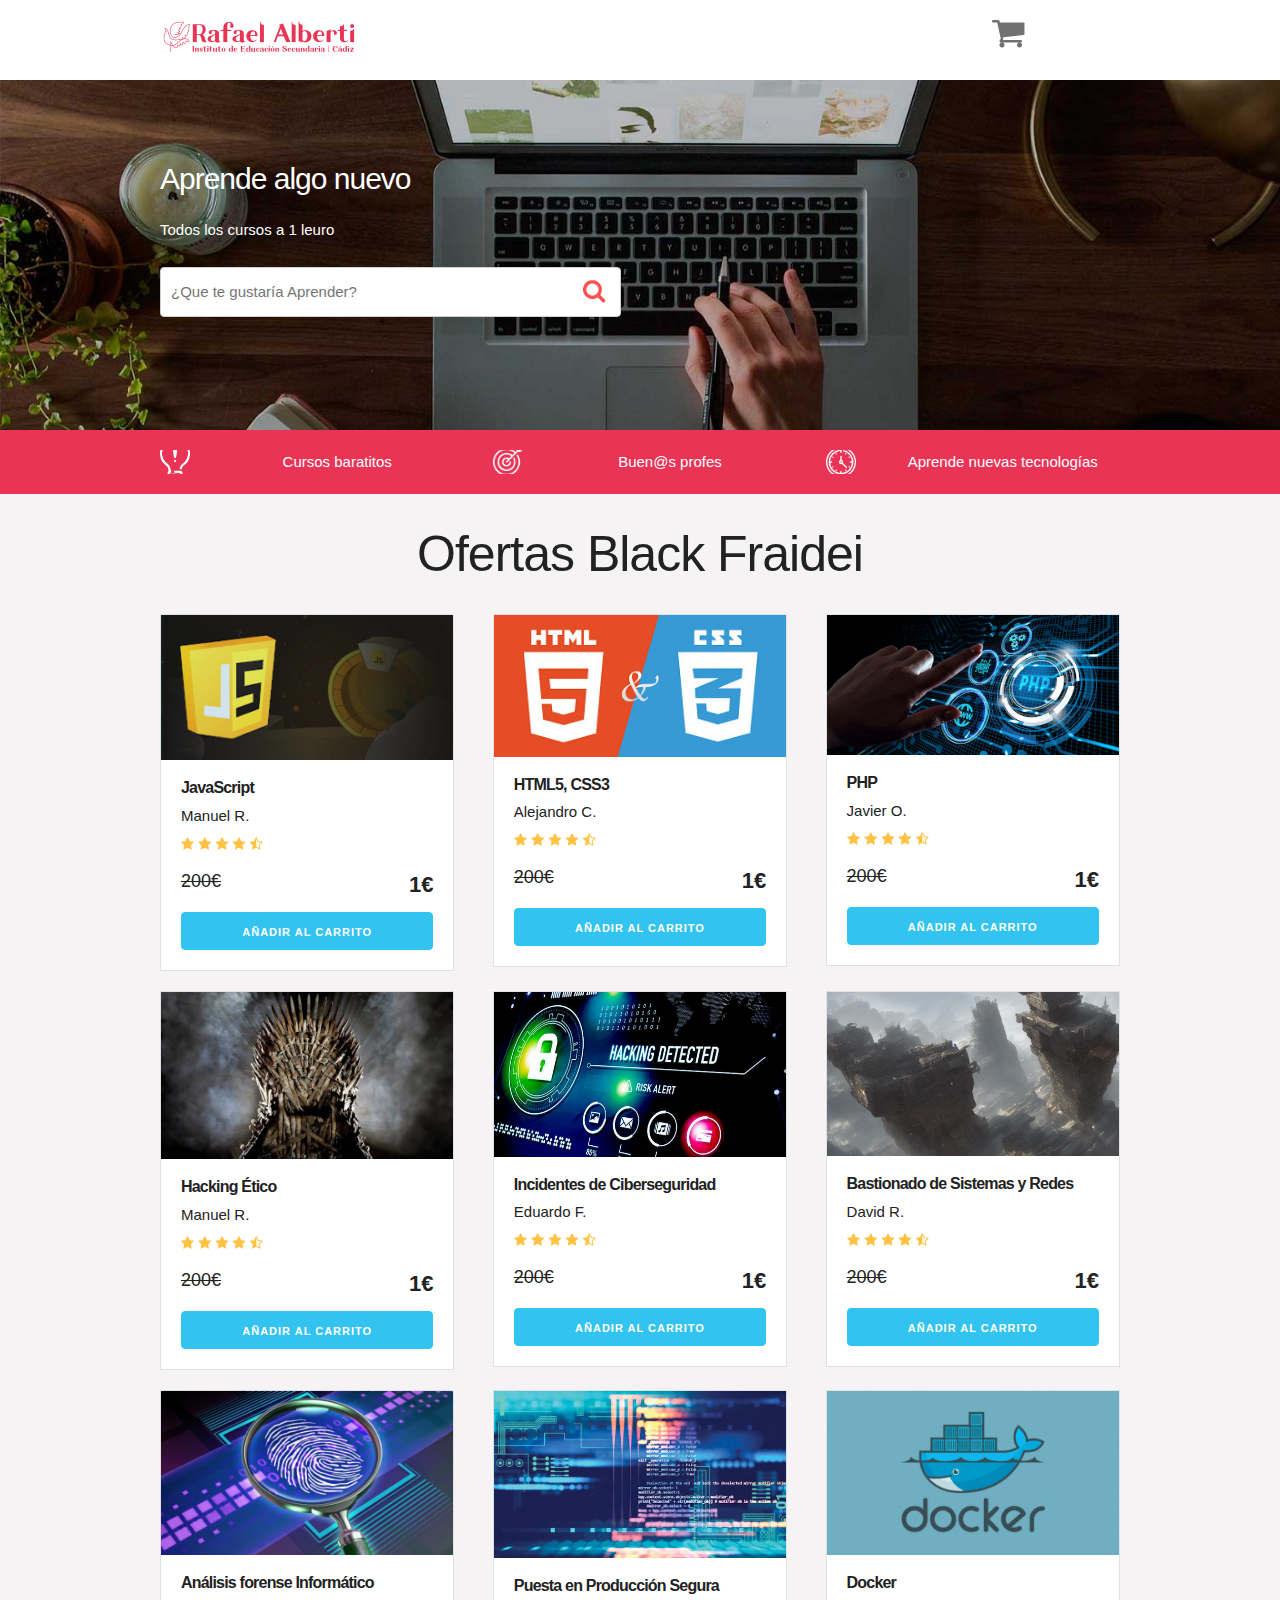
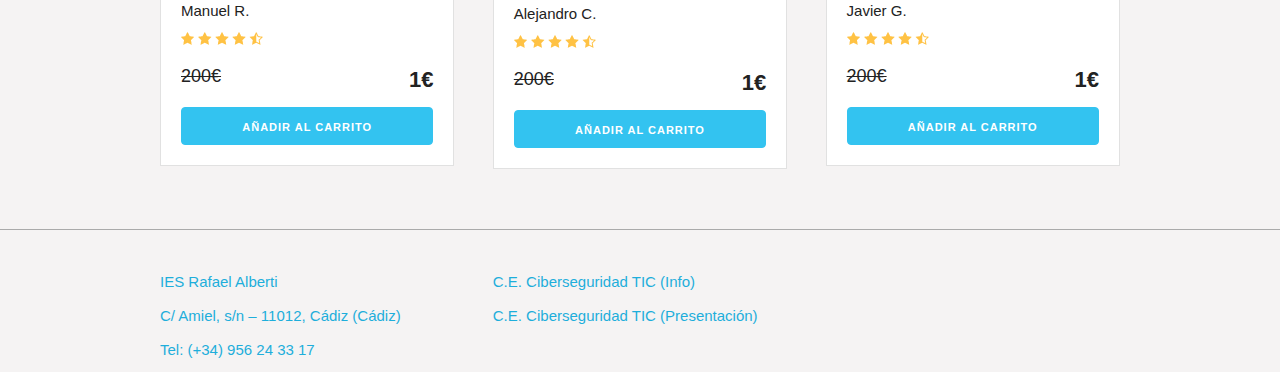
<file: A01 - Proyecto Carrito + LS/index.html>
<!DOCTYPE html>
<html lang="en">
<head>
    <meta charset="UTF-8">
    <meta name="viewport" content="width=device-width, initial-scale=1.0">
    <meta http-equiv="X-UA-Compatible" content="ie=edge">
    <title>Carrito</title>
    <link rel="stylesheet" href="css/normalize.css">
    <link rel="stylesheet" href="css/skeleton.css">
    <link rel="stylesheet" href="css/custom.css">
</head>
<body>
<header id="header" class="header">
    <div class="container">
        <div class="row">
            <div class="four columns">
                <img title="title" src="img/logo.png" id="logo">
            </div>
            <div class="two columns u-pull-right">
                <ul>
                    <li class="submenu">
                            <img title="title" src="img/cart.png" id="img-carrito">
                            <!-- Aqui se carga el desplegable del carrito-->
                            <div id="carrito">
                                    
                                    <table id="lista-carrito" class="u-full-width">
                                        <thead>
                                            <tr>
                                                <th>Imagen</th>
                                                <th>Nombre</th>
                                                <th>Precio</th>
                                                <th>Cantidad</th>
                                                <th></th>
                                            </tr>
                                        </thead>
                                        <tbody>


                                        </tbody>
                                    </table>

                                    <a href="#" id="vaciar-carrito" class="button u-full-width">Vaciar Carrito</a>
                            </div>
                    </li>
                </ul>
            </div>
        </div> 
    </div>
    </header>


    <div id="hero">
        <div class="container">
            <div class="row">
                    <div class="six columns">
                        <div class="contenido-hero">
                                <h2>Aprende algo nuevo</h2>
                                <p>Todos los cursos a 1 leuro</p>
                                <form action="#" id="busqueda" method="post" class="formulario">
                                    <input class="u-full-width" type="text" placeholder="¿Que te gustaría Aprender?" id="buscador">
                                    <input type="submit" id="submit-buscador" class="submit-buscador">
                                </form>
                        </div>
                    </div>
            </div> 
        </div>
    </div>

    <div class="barra">
        <div class="container">
            <div class="row">
                    <div class="four columns icono icono1">
                        <p>Cursos baratitos</p>
                    </div>
                    <div class="four columns icono icono2">
                        <p>Buen@s profes</p>
                    </div>
                    <div class="four columns icono icono3">
                        <p>Aprende nuevas tecnologías</p>
                    </div>
            </div>
        </div>

    </div>

    <div id="lista-cursos" class="container">
        <h1 id="encabezado" class="encabezado">Ofertas Black Fraidei</h1>
        <div class="row">
            <div class="four columns">
                <div class="card">
                    <img title="title" src="img/curso1.jpg" class="imagen-curso u-full-width">
                    <div class="info-card">
                        <h4>JavaScript</h4>
                        <p>Manuel R.</p>
                        <img  title="title"src="img/estrellas.png">
                        <p class="precio">200€  <span class="u-pull-right ">1€</span></p>
                        <a href="#" class="u-full-width button-primary button input agregar-carrito" data-id="1">Añadir al carrito</a>
                    </div>
                </div> <!--.card-->
            </div>
            <div class="four columns">
                    <div class="card">
                        <img title="title" src="img/curso2.jpg" class="imagen-curso u-full-width">
                        <div class="info-card">
                            <h4>HTML5, CSS3</h4>
                            <p>Alejandro C.</p>
                            <img title="title" src="img/estrellas.png">
                            <p class="precio">200€  <span class="u-pull-right ">1€</span></p>
                            <a href="#" class="u-full-width button-primary button input agregar-carrito" data-id="2">Añadir al carrito</a>
                        </div>
                    </div>
            </div>
            <div class="four columns">
                    <div class="card">
                        <img title="title" src="img/curso3.jpg" class="imagen-curso u-full-width">
                        <div class="info-card">
                            <h4>PHP</h4>
                            <p>Javier O.</p>
                            <img title="title" src="img/estrellas.png">
                            <p class="precio">200€  <span class="u-pull-right ">1€</span></p>
                            <a href="#" class="u-full-width button-primary button input agregar-carrito" data-id="3">Añadir al carrito</a>
                        </div>
                    </div> <!--.card-->
            </div>
        </div> <!--.row-->
        <div class="row">
            <div class="four columns">
                <div class="card">
                    <img title="title" src="img/curso5.jpg" class="imagen-curso u-full-width">
                    <div class="info-card">
                        <h4>Hacking Ético</h4>
                        <p>Manuel R.</p>
                        <img title="title" src="img/estrellas.png">
                        <p class="precio">200€  <span class="u-pull-right ">1€</span></p>
                        <a href="#" class="u-full-width button-primary button input agregar-carrito" data-id="5">Añadir al carrito</a>
                    </div>
                 </div> <!--.card-->
            </div>
            <div class="four columns">
                <div class="card">
                    <img title="title" src="img/curso7.jpg" class="imagen-curso u-full-width">
                    <div class="info-card">
                        <h4>Incidentes de Ciberseguridad</h4>
                        <p>Eduardo F.</p>
                        <img title="title" src="img/estrellas.png">
                        <p class="precio">200€  <span class="u-pull-right ">1€</span></p>
                        <a href="#" class="u-full-width button-primary button input agregar-carrito" data-id="7">Añadir al carrito</a>
                    </div>
                </div> <!--.card-->
            </div>
            <div class="four columns">
                <div class="card">
                    <img title="title" src="img/curso8.jpg" class="imagen-curso u-full-width">
                    <div class="info-card">
                        <h4>Bastionado de Sistemas y Redes</h4>
                        <p>David R.</p>
                        <img title="title" src="img/estrellas.png">
                        <p class="precio">200€  <span class="u-pull-right ">1€</span></p>
                        <a href="#" class="u-full-width button-primary button input agregar-carrito" data-id="8">Añadir al carrito</a>
                    </div>
                </div> <!--.card-->
            </div>
        </div> <!--.row-->
        <div class="row">
            <div class="four columns">
                <div class="card">
                    <img title="title" src="img/curso9.jpg" class="imagen-curso u-full-width">
                    <div class="info-card">
                        <h4>Análisis forense Informático</h4>
                        <p>Manuel R.</p>
                        <img title="title" src="img/estrellas.png">
                        <p class="precio">200€  <span class="u-pull-right ">1€</span></p>
                        <a href="#" class="u-full-width button-primary button input agregar-carrito" data-id="9">Añadir al carrito</a>
                    </div>
                </div> <!--.card-->
            </div>
                <div class="four columns">
                        <div class="card">
                            <img title="title" src="img/curso6.jpg" class="imagen-curso u-full-width">
                            <div class="info-card">
                                <h4>Puesta en Producción Segura</h4>
                                <p>Alejandro C.</p>
                                <img title="title" src="img/estrellas.png">
                                <p class="precio">200€  <span class="u-pull-right ">1€</span></p>
                                <a href="#" class="u-full-width button-primary button input agregar-carrito" data-id="6">Añadir al carrito</a>
                            </div>
                        </div> <!--.card-->
                </div>
                <div class="four columns">
                    <div class="card">
                        <img title="title" src="img/curso4.jpg" class="imagen-curso u-full-width">
                        <div class="info-card">
                            <h4>Docker</h4>
                            <p>Javier G.</p>
                            <img title="title" src="img/estrellas.png">
                            <p class="precio">200€  <span class="u-pull-right ">1€</span></p>
                            <a href="#" class="u-full-width button-primary button input agregar-carrito" data-id="4">Añadir al carrito</a>
                        </div>
                    </div> <!--.card-->
                </div>
        </div> <!--.row-->
    </div>  

    <footer id="footer" class="footer">
        <div class="container">
            <div class="row">
                    <div class="four columns">
                            <nav id="principal" class="menu">
                                <a class="enlace" href="https://iesrafaelalberti.es/">IES Rafael Alberti</a>
                                <a class="enlace" href="#">C/ Amiel, s/n – 11012, Cádiz (Cádiz)</a>
                                <a class="enlace" href="#">Tel: (+34) 956 24 33 17</a>
                            </nav>
                    </div>
                    <div class="four columns">
                            <nav id="secundaria" class="menu">
                                <a class="enlace" href="https://fpcibersec.github.io/">C.E. Ciberseguridad TIC (Info)</a>
                                <a class="enlace" href="https://fpcibersec.github.io/informacion/presentacion//">C.E. Ciberseguridad TIC (Presentación)</a>
                            </nav>
                    </div>
            </div>
        </div>
    </footer>

    <script src="js/code.js"></script>

</body>
</html>
</file>
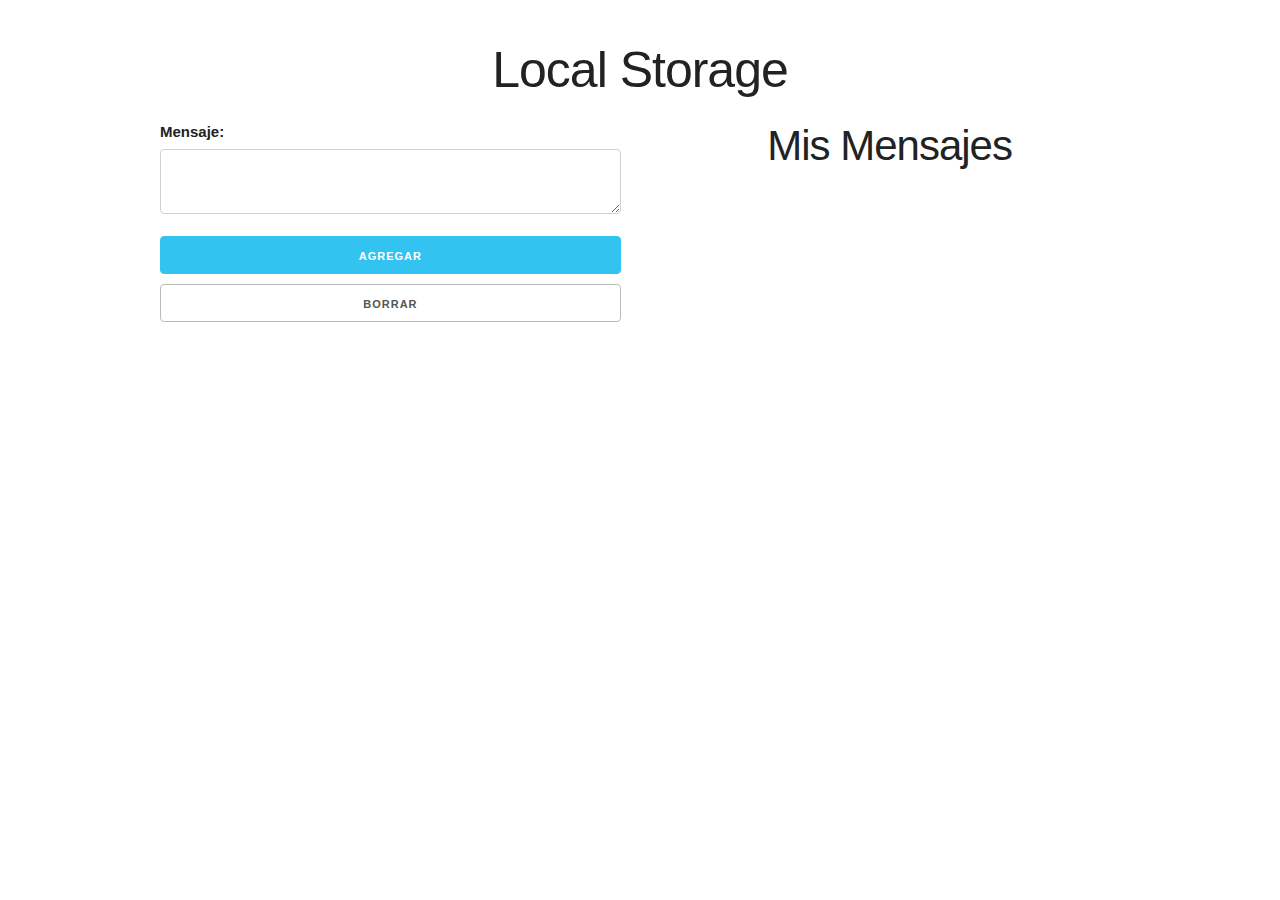
<file: A02 - Proyecto mensajes - Local Storage/index.html>
<!DOCTYPE html>
<html lang="en">
<head>
    <meta charset="UTF-8">
    <meta name="viewport" content="width=device-width, initial-scale=1.0">
    <meta http-equiv="X-UA-Compatible" content="ie=edge">
    <title>Document</title>
    <link rel="stylesheet" href="css/normalize.css">
    <link rel="stylesheet" href="css/skeleton.css">
    <link rel="stylesheet" href="css/custom.css">
</head>
<body>

    <div id="contenido">
        <div class="container">

            <h1>Local Storage</h1>
            <div class="row">
                <div class="six columns">
                    <label for="mensaje">Mensaje:</label>
                    <form  id="formulario">
                            <label for="mensaje"></label>
                            <textarea id="mensaje" class="u-full-width" value="Valor"></textarea>
                            <input type="submit" class="button u-full-width button-primary" value="Agregar">
                            <input type="submit" class="button u-full-width button-secondary" value="Borrar">
                    </form>
                </div>
                <div class="six columns">
                    <h2>Mis Mensajes</h2>
                    <div id="lista-mensajes"></div>
                </div>
            </div>

        </div>
    </div> <!--#contenido-->

    <script src="js/app.js"></script>
</body>
</html>
</file>
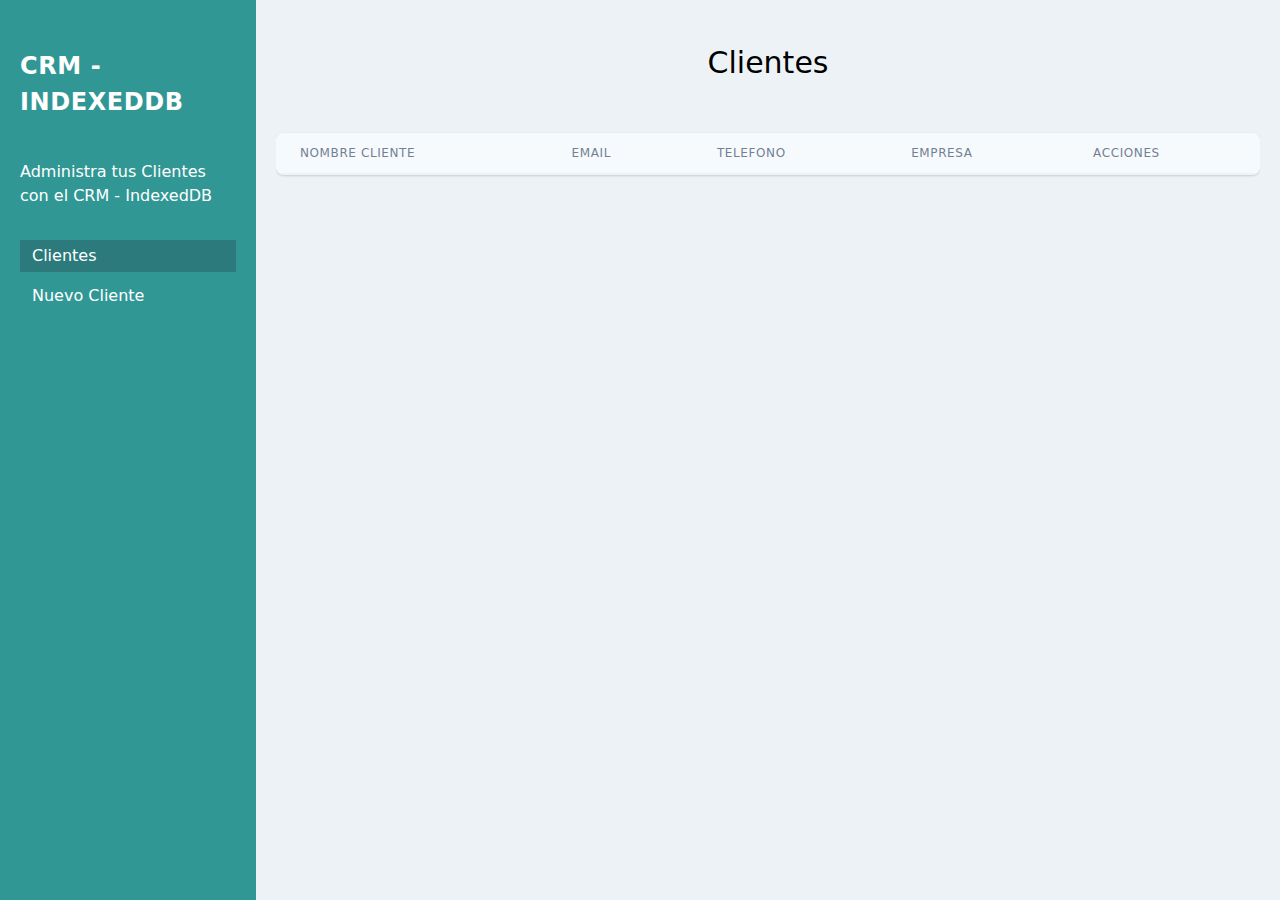
<file: Proyecto 2 Implementación de Funcionalidades con JavaScript/index.html>
<!DOCTYPE html>
<html lang="en">
<head>
    <meta charset="UTF-8">
    <meta name="viewport" content="width=device-width, initial-scale=1.0">
    <title>CRM - IndexedDB</title>
    <link rel="stylesheet" href="css/tailwind.min.css">
</head>
<body class="min-h-100 bg-gray-200">
    <div class="md:flex min-h-screen md:align-top">
        <aside class="md:w-2/5 lg:w-2/5 xl:w-1/5 bg-teal-600 px-5 py-10">
            <h1 class="uppercase text-white tracking-wide text-2xl  font-bold mt-2">CRM - IndexedDB</h1>
            <p class="mt-10 text-white">Administra tus Clientes con el CRM - IndexedDB</p>
            <nav class="mt-8">
                <a  
                    href="#" 
                    class="px-3 py-1 text-white block hover:bg-teal-700 hover:text-yellow-400 bg-teal-700"
                >Clientes</a>
                <a 
                    href="nuevo-cliente.html" 
                    class="px-3 py-1 text-white block hover:bg-teal-900 mt-2 hover:text-yellow-400"
                >Nuevo Cliente</a>
            </nav>
        </aside> <!--sidebar-->
        <main class="md:w-3/5  xl:w-4/5 px-5 py-10 bg-gray-200">
            
            <h2 class="text-3xl font-light text-center">Clientes</h2>

            <div class="flex flex-col mt-10">
                <div class="py-2 overflow-x-auto">
                  <div class="align-middle inline-block min-w-full shadow overflow-hidden sm:rounded-lg border-b border-gray-200">
                    <table id="tabla-clientes" class="min-w-full">
                        <thead class="bg-gray-100 ">
                            <tr>
                                <th class="px-6 py-3 border-b border-gray-200  text-left text-xs leading-4 font-medium text-gray-600 uppercase tracking-wider">
                                        Nombre Cliente
                                </th>
                                <th class="px-6 py-3 border-b border-gray-200  text-left text-xs leading-4 font-medium text-gray-600 uppercase tracking-wider">
                                        Email
                                </th>
                                <th class="px-6 py-3 border-b border-gray-200  text-left text-xs leading-4 font-medium text-gray-600 uppercase tracking-wider">
                                        Telefono
                                </th>
                                <th class="px-6 py-3 border-b border-gray-200  text-left text-xs leading-4 font-medium text-gray-600 uppercase tracking-wider">
                                        Empresa
                                </th>
                                <th class="px-6 py-3 border-b border-gray-200  text-left text-xs leading-4 font-medium text-gray-600 uppercase tracking-wider">
                                        Acciones
                                </th>
                            </tr>
                            <tbody>
                                <!-- Aqui cargan los Clientes-->
                            </tbody>
                        </thead>
                        <tbody id="listado-clientes" class="bg-white"></tbody>
                    </table>
                  </div>
                </div>
              </div>
        </main>
    </div>
    <script src="js/editarcliente.js"></script>
    <script src="js/app.js"></script>
</body>
</html>
</file>
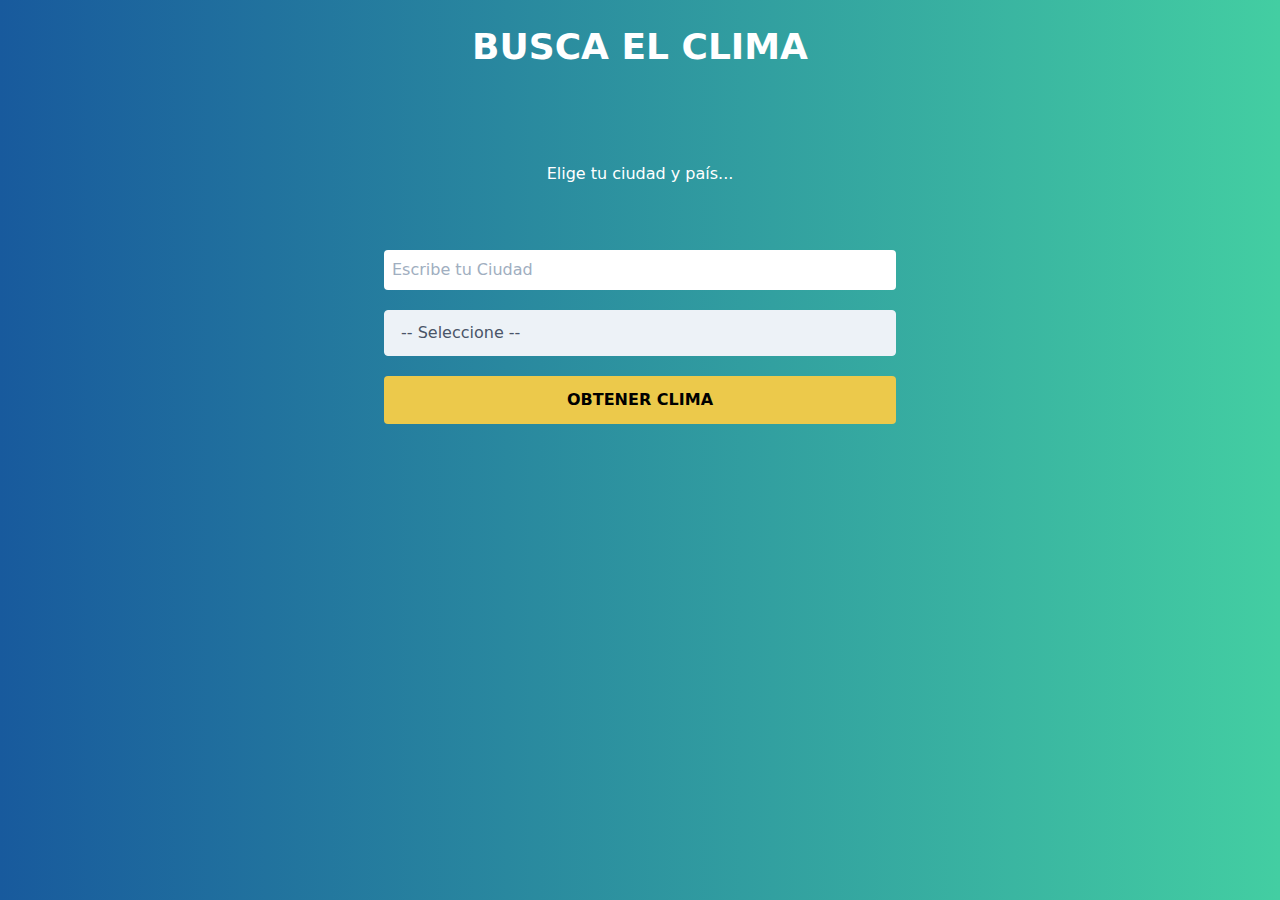
<file: Proyecto 3 Api Clima/index.html>
<!doctype html>
<html lang="en">
  <head>
    <meta charset="UTF-8" />
    <meta name="viewport" content="width=device-width, initial-scale=1.0" />
    <title>Clima - JavaScript Moderno</title>

    <link href="css/styles.css" rel="stylesheet" />
    <link href="css/tailwind.min.css" rel="stylesheet" />
  </head>
  <body>
    <div class="container mx-auto">
      <h1
        id="titulo"
        class="text-4xl mt-5 text-white font-bold uppercase text-center"
      >
        Busca el Clima
      </h1>
      <div class="max-w-lg mx-auto">
        <div class="p-6 mt-10">
          <div id="resultado">
            <p class="text-center text-white mt-6">Elige tu ciudad y país...</p>
          </div>
        </div>

        <form id="formulario" class="mt-10" action="#" method="POST">
          <div class="mt-5">
            <input
              type="text"
              name="ciudad"
              id="ciudad"
              placeholder="Escribe tu Ciudad"
              class="w-full p-2 rounded"
            />
          </div>
          <div class="mt-5">
            <select title="pais"
              class="block appearance-none w-full bg-gray-200 border border-gray-200 text-gray-700 py-3 px-4 pr-8 rounded leading-tight focus:outline-none focus:bg-white focus:border-gray-500"
              id="pais"
            >
              <option disabled selected value="">-- Seleccione --</option>
              <option value="AR">Argentina</option>
              <option value="FR">Francia</option>
              <option value="MA">Marruecos</option>
              <option value="ES">España</option>
              <option value="IE">Irlanda</option>
              <option value="PY">Paraguay</option>
            </select>
          </div>

          <input
            type="submit"
            class="mt-5 w-full bg-yellow-500 p-3 uppercase font-bold cursor-pointer rounded"
            value="Obtener Clima"
          />
        </form>
      </div>
    </div>
    <script>
      alert("hola");
    </script>

    <script src="js/app.js"></script>
    <!-- <script src="js/app1.js"></script> -->
    <!-- <script src="js/app2.js"></script> -->
    <!-- <script src="js/app3.js"></script> -->
    <!-- <script src="js/app4.js"></script> -->
    <!-- <script src="js/app5.js"></script> -->
    <!-- <script src="js/app6.js"></script> -->
    <!-- <script src="js/app7.js"></script> -->
    <!-- <script src="js/app8.js"></script> -->
     <!-- <script src="js/app9.js"></script> -->
  </body>
</html>
</file>
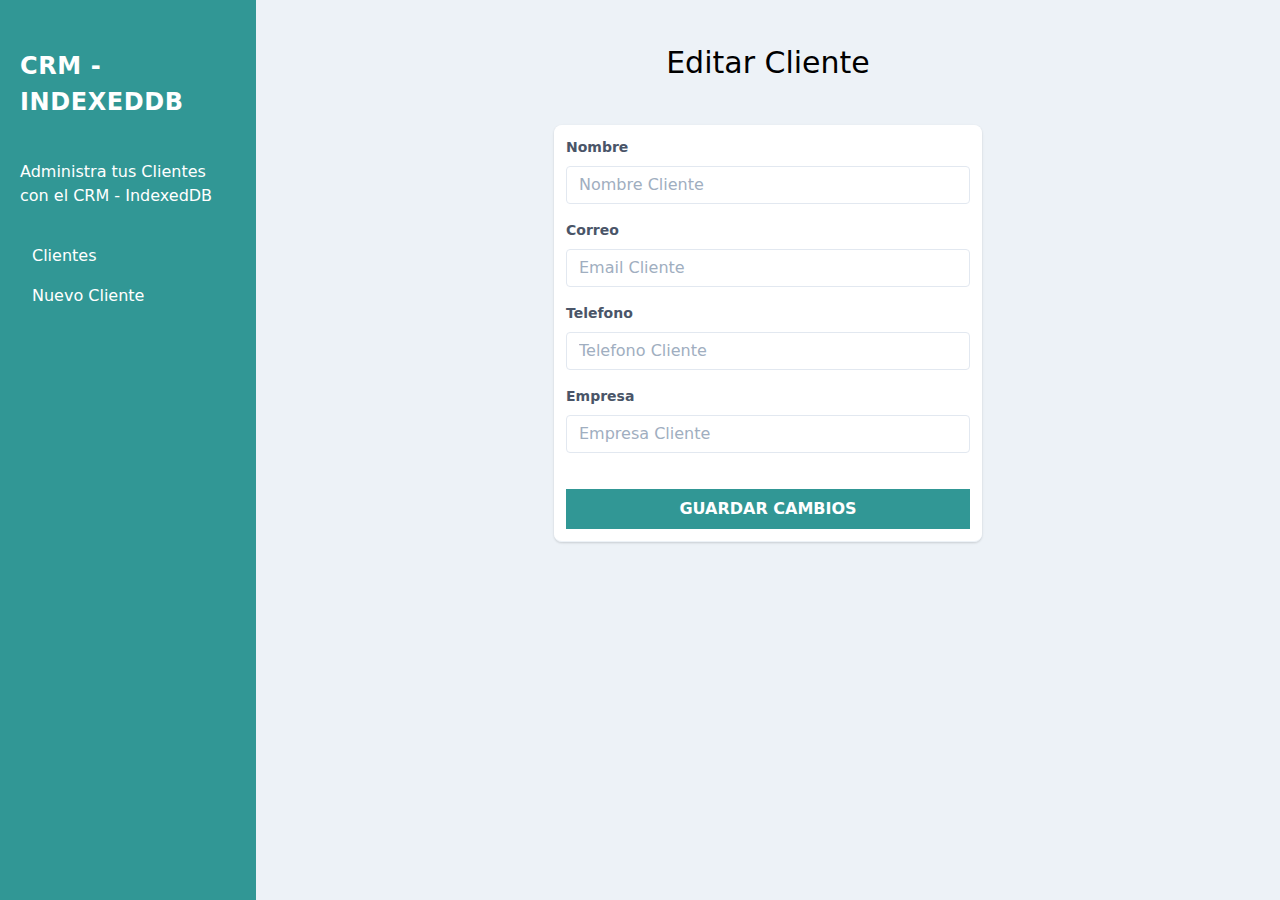
<file: Proyecto 2 Implementación de Funcionalidades con JavaScript/editar-cliente.html>
<!DOCTYPE html>
<html lang="en">
<head>
    <meta charset="UTF-8">
    <meta name="viewport" content="width=device-width, initial-scale=1.0">
    <title>CRM - IndexedDB</title>
    <link rel="stylesheet" href="css/tailwind.min.css">
</head>
<body class="min-h-100 bg-gray-200">
    <div class="md:flex min-h-screen md:align-top">
        <aside class="md:w-2/5 lg:w-2/5 xl:w-1/5 bg-teal-600 px-5 py-10">
            <h1 class="uppercase text-white tracking-wide text-2xl  font-bold mt-2">CRM - IndexedDB</h1>
            <p class="mt-10 text-white">Administra tus Clientes con el CRM - IndexedDB</p>
            <nav class="mt-8">
                <a  
                    href="index.html" 
                    class="px-3 py-1 text-white block hover:bg-teal-700 hover:text-yellow-400 "
                >Clientes</a>
                <a 
                    href="nuevo-cliente.html" 
                    class="px-3 py-1 text-white block hover:bg-teal-900 mt-2 hover:text-yellow-400"
                >Nuevo Cliente</a>
            </nav>
        </aside> <!--sidebar-->
        <main class="md:w-3/5  xl:w-4/5 px-5 py-10 bg-gray-200">
            <h2 class="text-3xl font-light text-center">Editar Cliente</h2>

            <div class="flex flex-col mt-10 items-center">
                <div class="-my-2 py-2 overflow-x-auto sm:-mx-6 sm:px-6 lg:-mx-8 lg:px-8 w-10/12 md:w-8/12 lg:w-6/12">
                    <div class=" shadow overflow-hidden sm:rounded-lg border-b border-gray-200 ">
                        <form id="formulario" class="bg-white p-3" method="POST">
                            <div class="mb-4">
                                <label class="block text-gray-700 text-sm font-bold mb-2" for="nombre">Nombre</label>
                                <input 
                                    class="appearance-none border rounded w-full py-2 px-3 text-gray-700 leading-tight focus:outline-none focus:shadow-outline"
                                    id="nombre"
                                    name="nombre"
                                    type="text"
                                    placeholder="Nombre Cliente"
                                />
                            </div>
                            <div class="mb-4">
                                <label class="block text-gray-700 text-sm font-bold mb-2" for="email">Correo</label>
                                <input 
                                    class="appearance-none border rounded w-full py-2 px-3 text-gray-700 leading-tight focus:outline-none focus:shadow-outline"
                                    id="email"
                                    name="email"
                                    type="email"
                                    placeholder="Email Cliente"
                                />
                            </div>

                            <div class="mb-4">
                                <label class="block text-gray-700 text-sm font-bold mb-2" for="telefono">Telefono</label>
                                <input 
                                    class="appearance-none border rounded w-full py-2 px-3 text-gray-700 leading-tight focus:outline-none focus:shadow-outline"
                                    id="telefono"
                                    name="telefono"
                                    type="tel"
                                    placeholder="Telefono Cliente"
                                />
                            </div>

                            <div class="mb-4">
                                <label class="block text-gray-700 text-sm font-bold mb-2" for="empresa">Empresa</label>
                                <input 
                                    class="appearance-none border rounded w-full py-2 px-3 text-gray-700 leading-tight focus:outline-none focus:shadow-outline"
                                    id="empresa"
                                    name="empresa"
                                    type="text"
                                    placeholder="Empresa Cliente"
                                />
                            </div>

                            <input type="hidden" name="id" id="id" value="">


                            <input
                                type="submit"
                                class="bg-teal-600 hover:bg-teal-900 w-full mt-5 p-2 text-white uppercase font-bold"
                                value="Guardar Cambios"
                            />
                        </form>
                    </div>
                </div>
            </div>
        </main>
    </div> 
    <script src="js/editarcliente.js"></script>
</body>
</html>
</file>
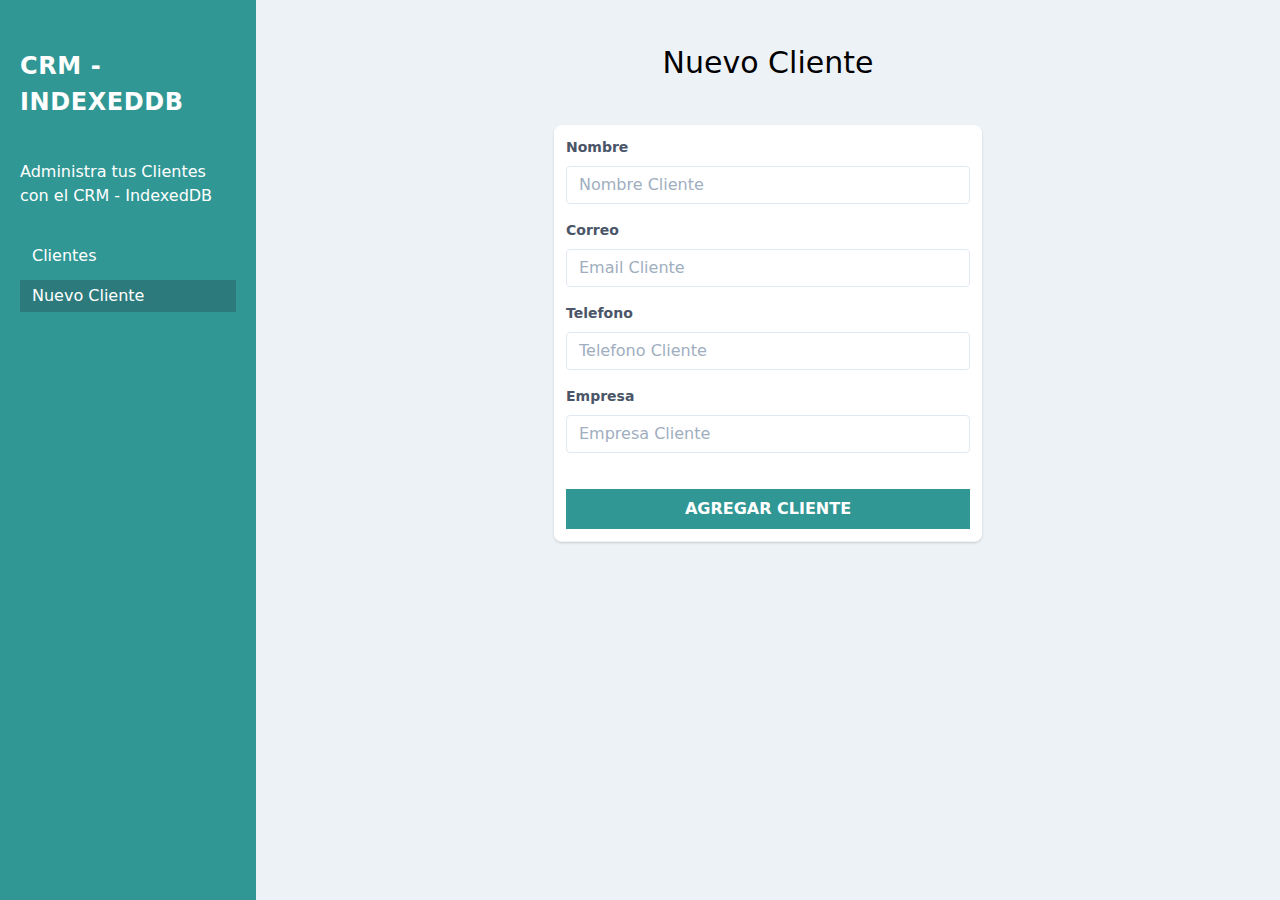
<file: Proyecto 2 Implementación de Funcionalidades con JavaScript/nuevo-cliente.html>
<!DOCTYPE html>
<html lang="en">
<head>
    <meta charset="UTF-8">
    <meta name="viewport" content="width=device-width, initial-scale=1.0">
    <title>CRM - IndexedDB</title>
    <link rel="stylesheet" href="css/tailwind.min.css">
</head>
<body class="min-h-100 bg-gray-200">
    <div class="md:flex min-h-screen md:align-top">
        <aside class="md:w-2/5 lg:w-2/5 xl:w-1/5 bg-teal-600 px-5 py-10">
            <h1 class="uppercase text-white tracking-wide text-2xl  font-bold mt-2">CRM - IndexedDB</h1>
            <p class="mt-10 text-white">Administra tus Clientes con el CRM - IndexedDB</p>
            <nav class="mt-8">
                <a  
                    href="index.html" 
                    class="px-3 py-1 text-white block hover:bg-teal-700 hover:text-yellow-400 "
                >Clientes</a>
                <a 
                    href="nuevo-cliente.html" 
                    class="px-3 py-1 text-white block hover:bg-teal-900 mt-2 hover:text-yellow-400 bg-teal-700"
                >Nuevo Cliente</a>
            </nav>
        </aside> <!--sidebar-->
        <main class="md:w-3/5  xl:w-4/5 px-5 py-10 bg-gray-200">
            <h2 class="text-3xl font-light text-center">Nuevo Cliente</h2>

            <div class="flex flex-col mt-10 items-center">
                <div class="-my-2 py-2 overflow-x-auto sm:-mx-6 sm:px-6 lg:-mx-8 lg:px-8 w-10/12 md:w-8/12 lg:w-6/12">
                    <div class=" shadow overflow-hidden sm:rounded-lg border-b border-gray-200 ">
                        <form id="formulario" class="bg-white p-3" method="POST">
                            <div class="mb-4">
                                <label class="block text-gray-700 text-sm font-bold mb-2" for="nombre">Nombre</label>
                                <input 
                                    class="appearance-none border rounded w-full py-2 px-3 text-gray-700 leading-tight focus:outline-none focus:shadow-outline"
                                    id="nombre"
                                    name="nombre"
                                    type="text"
                                    placeholder="Nombre Cliente"
                                />
                            </div>
                            <div class="mb-4">
                                <label class="block text-gray-700 text-sm font-bold mb-2" for="email">Correo</label>
                                <input 
                                    class="appearance-none border rounded w-full py-2 px-3 text-gray-700 leading-tight focus:outline-none focus:shadow-outline"
                                    id="email"
                                    name="email"
                                    type="email"
                                    placeholder="Email Cliente"
                                />
                            </div>

                            <div class="mb-4">
                                <label class="block text-gray-700 text-sm font-bold mb-2" for="telefono">Telefono</label>
                                <input 
                                    class="appearance-none border rounded w-full py-2 px-3 text-gray-700 leading-tight focus:outline-none focus:shadow-outline"
                                    id="telefono"
                                    name="telefono"
                                    type="tel"
                                    placeholder="Telefono Cliente"
                                />
                            </div>

                            <div class="mb-4">
                                <label class="block text-gray-700 text-sm font-bold mb-2" for="empresa">Empresa</label>
                                <input 
                                    class="appearance-none border rounded w-full py-2 px-3 text-gray-700 leading-tight focus:outline-none focus:shadow-outline"
                                    id="empresa"
                                    name="empresa"
                                    type="text"
                                    placeholder="Empresa Cliente"
                                />
                            </div>


                            <input
                                type="submit"
                                class="bg-teal-600 hover:bg-teal-900 w-full mt-5 p-2 text-white uppercase font-bold"
                                value="Agregar Cliente"
                                disabled
                            /></form></div>
                        </form>
                        <div id="spiner" class="hidden flex justify-center mt-10">
                            <div class="sk-chase">
                                <div class="sk-chase-dot"></div>
                                <div class="sk-chase-dot"></div>
                                <div class="sk-chase-dot"></div>
                                <div class="sk-chase-dot"></div>
                                <div class="sk-chase-dot"></div>
                                <div class="sk-chase-dot"></div>
                            </div> 
                        </div>
                    </div>
                </div>
            </div>
        </main>
    </div>
    
    <script src="js/nuevocliente.js"></script>
</body>
</html>
</file>
<file: A01 - Proyecto Carrito + LS/css/skeleton.css>
/*
* Skeleton V2.0.4
* Copyright 2014, Dave Gamache
* www.getskeleton.com
* Free to use under the MIT license.
* http://www.opensource.org/licenses/mit-license.php
* 12/29/2014
*/


/* Table of contents
––––––––––––––––––––––––––––––––––––––––––––––––––
- Grid
- Base Styles
- Typography
- Links
- Buttons
- Forms
- Lists
- Code
- Tables
- Spacing
- Utilities
- Clearing
- Media Queries
*/


/* Grid
–––––––––––––––––––––––––––––––––––––––––––––––––– */
.container {
  position: relative;
  width: 100%;
  max-width: 960px;
  margin: 0 auto;
  padding: 0 20px;
  box-sizing: border-box; }
.column,
.columns {
  width: 100%;
  float: left;
  box-sizing: border-box; }

/* For devices larger than 400px */
@media (min-width: 400px) {
  .container {
    width: 85%;
    padding: 0; }
}

/* For devices larger than 550px */
@media (min-width: 550px) {
  .container {
    width: 80%; }
  .column,
  .columns {
    margin-left: 4%; }
  .column:first-child,
  .columns:first-child {
    margin-left: 0; }

  .one.column,
  .one.columns                    { width: 4.66666666667%; }
  .two.columns                    { width: 13.3333333333%; }
  .three.columns                  { width: 22%;            }
  .four.columns                   { width: 30.6666666667%; }
  .five.columns                   { width: 39.3333333333%; }
  .six.columns                    { width: 48%;            }
  .seven.columns                  { width: 56.6666666667%; }
  .eight.columns                  { width: 65.3333333333%; }
  .nine.columns                   { width: 74.0%;          }
  .ten.columns                    { width: 82.6666666667%; }
  .eleven.columns                 { width: 91.3333333333%; }
  .twelve.columns                 { width: 100%; margin-left: 0; }

  .one-third.column               { width: 30.6666666667%; }
  .two-thirds.column              { width: 65.3333333333%; }

  .one-half.column                { width: 48%; }

  /* Offsets */
  .offset-by-one.column,
  .offset-by-one.columns          { margin-left: 8.66666666667%; }
  .offset-by-two.column,
  .offset-by-two.columns          { margin-left: 17.3333333333%; }
  .offset-by-three.column,
  .offset-by-three.columns        { margin-left: 26%;            }
  .offset-by-four.column,
  .offset-by-four.columns         { margin-left: 34.6666666667%; }
  .offset-by-five.column,
  .offset-by-five.columns         { margin-left: 43.3333333333%; }
  .offset-by-six.column,
  .offset-by-six.columns          { margin-left: 52%;            }
  .offset-by-seven.column,
  .offset-by-seven.columns        { margin-left: 60.6666666667%; }
  .offset-by-eight.column,
  .offset-by-eight.columns        { margin-left: 69.3333333333%; }
  .offset-by-nine.column,
  .offset-by-nine.columns         { margin-left: 78.0%;          }
  .offset-by-ten.column,
  .offset-by-ten.columns          { margin-left: 86.6666666667%; }
  .offset-by-eleven.column,
  .offset-by-eleven.columns       { margin-left: 95.3333333333%; }

  .offset-by-one-third.column,
  .offset-by-one-third.columns    { margin-left: 34.6666666667%; }
  .offset-by-two-thirds.column,
  .offset-by-two-thirds.columns   { margin-left: 69.3333333333%; }

  .offset-by-one-half.column,
  .offset-by-one-half.columns     { margin-left: 52%; }

}


/* Base Styles
–––––––––––––––––––––––––––––––––––––––––––––––––– */
/* NOTE
html is set to 62.5% so that all the REM measurements throughout Skeleton
are based on 10px sizing. So basically 1.5rem = 15px :) */
html {
  font-size: 62.5%; }
body {
  font-size: 1.5em; /* currently ems cause chrome bug misinterpreting rems on body element */
  line-height: 1.6;
  font-weight: 400;
  font-family: "Raleway", "HelveticaNeue", "Helvetica Neue", Helvetica, Arial, sans-serif;
  color: #222; }


/* Typography
–––––––––––––––––––––––––––––––––––––––––––––––––– */
h1, h2, h3, h4, h5, h6 {
  margin-top: 0;
  margin-bottom: 2rem;
  font-weight: 300; }
h1 { font-size: 4.0rem; line-height: 1.2;  letter-spacing: -.1rem;}
h2 { font-size: 3.6rem; line-height: 1.25; letter-spacing: -.1rem; }
h3 { font-size: 3.0rem; line-height: 1.3;  letter-spacing: -.1rem; }
h4 { font-size: 2.4rem; line-height: 1.35; letter-spacing: -.08rem; }
h5 { font-size: 1.8rem; line-height: 1.5;  letter-spacing: -.05rem; }
h6 { font-size: 1.5rem; line-height: 1.6;  letter-spacing: 0; }

/* Larger than phablet */
@media (min-width: 550px) {
  h1 { font-size: 5.0rem; }
  h2 { font-size: 4.2rem; }
  h3 { font-size: 3.6rem; }
  h4 { font-size: 3.0rem; }
  h5 { font-size: 2.4rem; }
  h6 { font-size: 1.5rem; }
}

p {
  margin-top: 0; }


/* Links
–––––––––––––––––––––––––––––––––––––––––––––––––– */
a {
  color: #1EAEDB; }
a:hover {
  color: #0FA0CE; }


/* Buttons
–––––––––––––––––––––––––––––––––––––––––––––––––– */
.button,
button,
input[type="submit"],
input[type="reset"],
input[type="button"] {
  display: inline-block;
  height: 38px;
  padding: 0 30px;
  color: #555;
  text-align: center;
  font-size: 11px;
  font-weight: 600;
  line-height: 38px;
  letter-spacing: .1rem;
  text-transform: uppercase;
  text-decoration: none;
  white-space: nowrap;
  background-color: transparent;
  border-radius: 4px;
  border: 1px solid #bbb;
  cursor: pointer;
  box-sizing: border-box; }
.button:hover,
button:hover,
input[type="submit"]:hover,
input[type="reset"]:hover,
input[type="button"]:hover,
.button:focus,
button:focus,
input[type="submit"]:focus,
input[type="reset"]:focus,
input[type="button"]:focus {
  color: #333;
  border-color: #888;
  outline: 0; }
.button.button-primary,
button.button-primary,
input[type="submit"].button-primary,
input[type="reset"].button-primary,
input[type="button"].button-primary {
  color: #FFF;
  background-color: #33C3F0;
  border-color: #33C3F0; }
.button.button-primary:hover,
button.button-primary:hover,
input[type="submit"].button-primary:hover,
input[type="reset"].button-primary:hover,
input[type="button"].button-primary:hover,
.button.button-primary:focus,
button.button-primary:focus,
input[type="submit"].button-primary:focus,
input[type="reset"].button-primary:focus,
input[type="button"].button-primary:focus {
  color: #FFF;
  background-color: #1EAEDB;
  border-color: #1EAEDB; }


/* Forms
–––––––––––––––––––––––––––––––––––––––––––––––––– */
input[type="email"],
input[type="number"],
input[type="search"],
input[type="text"],
input[type="tel"],
input[type="url"],
input[type="password"],
textarea,
select {
  height: 38px;
  padding: 6px 10px; /* The 6px vertically centers text on FF, ignored by Webkit */
  background-color: #fff;
  border: 1px solid #D1D1D1;
  border-radius: 4px;
  box-shadow: none;
  box-sizing: border-box; }
/* Removes awkward default styles on some inputs for iOS */
input[type="email"],
input[type="number"],
input[type="search"],
input[type="text"],
input[type="tel"],
input[type="url"],
input[type="password"],
textarea {
  -webkit-appearance: none;
     -moz-appearance: none;
          appearance: none; }
textarea {
  min-height: 65px;
  padding-top: 6px;
  padding-bottom: 6px; }
input[type="email"]:focus,
input[type="number"]:focus,
input[type="search"]:focus,
input[type="text"]:focus,
input[type="tel"]:focus,
input[type="url"]:focus,
input[type="password"]:focus,
textarea:focus,
select:focus {
  border: 1px solid #33C3F0;
  outline: 0; }
label,
legend {
  display: block;
  margin-bottom: .5rem;
  font-weight: 600; }
fieldset {
  padding: 0;
  border-width: 0; }
input[type="checkbox"],
input[type="radio"] {
  display: inline; }
label > .label-body {
  display: inline-block;
  margin-left: .5rem;
  font-weight: normal; }


/* Lists
–––––––––––––––––––––––––––––––––––––––––––––––––– */
ul {
  list-style: circle inside; }
ol {
  list-style: decimal inside; }
ol, ul {
  padding-left: 0;
  margin-top: 0; }
ul ul,
ul ol,
ol ol,
ol ul {
  margin: 1.5rem 0 1.5rem 3rem;
  font-size: 90%; }
li {
  margin-bottom: 1rem; }


/* Code
–––––––––––––––––––––––––––––––––––––––––––––––––– */
code {
  padding: .2rem .5rem;
  margin: 0 .2rem;
  font-size: 90%;
  white-space: nowrap;
  background: #F1F1F1;
  border: 1px solid #E1E1E1;
  border-radius: 4px; }
pre > code {
  display: block;
  padding: 1rem 1.5rem;
  white-space: pre; }


/* Tables
–––––––––––––––––––––––––––––––––––––––––––––––––– */
th,
td {
  padding: 12px 15px;
  text-align: left;
  border-bottom: 1px solid #E1E1E1; }
th:first-child,
td:first-child {
  padding-left: 0; }
th:last-child,
td:last-child {
  padding-right: 0; }


/* Spacing
–––––––––––––––––––––––––––––––––––––––––––––––––– */
button,
.button {
  margin-bottom: 1rem; }
input,
textarea,
select,
fieldset {
  margin-bottom: 1.5rem; }
pre,
blockquote,
dl,
figure,
table,
p,
ul,
ol,
form {
  margin-bottom: 2.5rem; }


/* Utilities
–––––––––––––––––––––––––––––––––––––––––––––––––– */
.u-full-width {
  width: 100%;
  box-sizing: border-box; }
.u-max-full-width {
  max-width: 100%;
  box-sizing: border-box; }
.u-pull-right {
  float: right; }
.u-pull-left {
  float: left; }


/* Misc
–––––––––––––––––––––––––––––––––––––––––––––––––– */
hr {
  margin-top: 3rem;
  margin-bottom: 3.5rem;
  border-width: 0;
  border-top: 1px solid #E1E1E1; }


/* Clearing
–––––––––––––––––––––––––––––––––––––––––––––––––– */

/* Self Clearing Goodness */
.container:after,
.row:after,
.u-cf {
  content: "";
  display: table;
  clear: both; }


/* Media Queries
–––––––––––––––––––––––––––––––––––––––––––––––––– */
/*
Note: The best way to structure the use of media queries is to create the queries
near the relevant code. For example, if you wanted to change the styles for buttons
on small devices, paste the mobile query code up in the buttons section and style it
there.
*/


/* Larger than mobile */
@media (min-width: 400px) {}

/* Larger than phablet (also point when grid becomes active) */
@media (min-width: 550px) {}

/* Larger than tablet */
@media (min-width: 750px) {}

/* Larger than desktop */
@media (min-width: 1000px) {}

/* Larger than Desktop HD */
@media (min-width: 1200px) {}
</file>
<file: A01 - Proyecto Carrito + LS/css/custom.css>
html {
    font-size: 62.5%;
}
body {
    background-color: #f5f3f3
}
h1 {
    text-align: center;
}
h2 {
    font-size: 3rem;
}
h4 {
    font-size: 16px;
    font-weight: 700;
}
header {
    padding: 20px 0 0 0;
    background: white;
    text-align: center;
}
@media (min-width: 750px) {
    header {
        text-align: left;
    }
}
.borrar-curso {
    background-color: red;
    border-radius: 50%;
    padding: 5px 10px;
    text-decoration: none;
    color: white;
    font-weight: bold;
}

ul {
    list-style: none;
}
#hero {
    background-image:url(../img/hero.jpg);
    height: 350px;
    background-size: cover;
}
#encabezado {
    margin: 30px 0;
}
.submenu {
    position: relative;
}

.submenu #carrito{
    display: none;
}
.submenu:hover #carrito{
    display: block;
    position: absolute;
    right:0;

    top:100%;
    z-index: 1;
    background-color: white;
    padding: 20px;
    min-height: 400px;
    min-width: 300px;
}
.vacio {
    padding: 10px;
    background-color: crimson;
    text-align: center;
    border-radius: 10px;
    color: white;
}
.contenido-hero {
    margin-top: 80px;
    color: white;
}
.contenido-hero form {
    position: relative;
    margin-bottom: 0;
}
.contenido-hero form #buscador {
    height: 50px;
    margin-bottom: 0;
}
.contenido-hero form .submit-buscador {
    position: absolute;
    right:0;
    top:0;
    height: 100%;
    padding: 0;
    display: block;
    text-indent: -9999px;
    width: 50px;
    background-image: url(../img/lupa.png);
    background-position: right center;
    background-repeat: no-repeat;
    border:none;
}

.barra {
    padding: 20px 0;
    background: rgb(245,174,213);  /* fallback for old browsers */
    background: linear-gradient(90deg, rgba(245,174,213,1) 0%, rgba(233,52,86,1) 0%);
    filter: progid:DXImageTransform.Microsoft.gradient( startColorstr='#741d51', endColorstr='#e44e52',GradientType=1 ); /* IE6-9 */
}

.barra p {
    margin:0;
    color: white;
}
.icono {
    background-repeat: no-repeat;
    background-position: left center;
    padding-left: 60px;
    background-size: 30px;
    margin-bottom: 40px;
    text-align: center;
}
@media (min-width: 750px) {
    .icono {
        margin-bottom:0;
    }
}
.icono1 {
    background-image: url(../img/icono1.png);
}
.icono2 {
    background-image: url(../img/icono2.png);
}
.icono3 {
    background-image: url(../img/icono3.png);
}

#lista-cursos .row {
    margin-bottom:20px;
}
.agregar-carrito {
    margin:10px 0;
}

.card {
    text-align: center;
    border: 1px solid #e1e1e1;
    background: white;
}
@media (min-width: 550px) {
    .card {
        text-align: left;
    }
}
.info-card  {
    padding: 10px 20px;
}

.info-card p, 
.card h4 {
    margin-bottom: 5px;
}
.info-card .precio {
    text-decoration: line-through;
    font-size: 18px;
    margin-top: 10px;
}
.info-card .precio span {
    font-weight: 700;
    font-size: 22px;
}


.footer {
    margin-top: 40px;
    border-top:1px solid #aaa;;
    padding-top: 40px;   
}
.footer .menu a{
display: block;
margin-bottom: 10px;
text-decoration: none;
}
</file>
<file: A02 - Proyecto mensajes - Local Storage/css/skeleton.css>
/*
* Skeleton V2.0.4
* Copyright 2014, Dave Gamache
* www.getskeleton.com
* Free to use under the MIT license.
* http://www.opensource.org/licenses/mit-license.php
* 12/29/2014
*/


/* Table of contents
––––––––––––––––––––––––––––––––––––––––––––––––––
- Grid
- Base Styles
- Typography
- Links
- Buttons
- Forms
- Lists
- Code
- Tables
- Spacing
- Utilities
- Clearing
- Media Queries
*/


/* Grid
–––––––––––––––––––––––––––––––––––––––––––––––––– */
.container {
  position: relative;
  width: 100%;
  max-width: 960px;
  margin: 0 auto;
  padding: 0 20px;
  box-sizing: border-box; }
.column,
.columns {
  width: 100%;
  float: left;
  box-sizing: border-box; }

/* For devices larger than 400px */
@media (min-width: 400px) {
  .container {
    width: 85%;
    padding: 0; }
}

/* For devices larger than 550px */
@media (min-width: 550px) {
  .container {
    width: 80%; }
  .column,
  .columns {
    margin-left: 4%; }
  .column:first-child,
  .columns:first-child {
    margin-left: 0; }

  .one.column,
  .one.columns                    { width: 4.66666666667%; }
  .two.columns                    { width: 13.3333333333%; }
  .three.columns                  { width: 22%;            }
  .four.columns                   { width: 30.6666666667%; }
  .five.columns                   { width: 39.3333333333%; }
  .six.columns                    { width: 48%;            }
  .seven.columns                  { width: 56.6666666667%; }
  .eight.columns                  { width: 65.3333333333%; }
  .nine.columns                   { width: 74.0%;          }
  .ten.columns                    { width: 82.6666666667%; }
  .eleven.columns                 { width: 91.3333333333%; }
  .twelve.columns                 { width: 100%; margin-left: 0; }

  .one-third.column               { width: 30.6666666667%; }
  .two-thirds.column              { width: 65.3333333333%; }

  .one-half.column                { width: 48%; }

  /* Offsets */
  .offset-by-one.column,
  .offset-by-one.columns          { margin-left: 8.66666666667%; }
  .offset-by-two.column,
  .offset-by-two.columns          { margin-left: 17.3333333333%; }
  .offset-by-three.column,
  .offset-by-three.columns        { margin-left: 26%;            }
  .offset-by-four.column,
  .offset-by-four.columns         { margin-left: 34.6666666667%; }
  .offset-by-five.column,
  .offset-by-five.columns         { margin-left: 43.3333333333%; }
  .offset-by-six.column,
  .offset-by-six.columns          { margin-left: 52%;            }
  .offset-by-seven.column,
  .offset-by-seven.columns        { margin-left: 60.6666666667%; }
  .offset-by-eight.column,
  .offset-by-eight.columns        { margin-left: 69.3333333333%; }
  .offset-by-nine.column,
  .offset-by-nine.columns         { margin-left: 78.0%;          }
  .offset-by-ten.column,
  .offset-by-ten.columns          { margin-left: 86.6666666667%; }
  .offset-by-eleven.column,
  .offset-by-eleven.columns       { margin-left: 95.3333333333%; }

  .offset-by-one-third.column,
  .offset-by-one-third.columns    { margin-left: 34.6666666667%; }
  .offset-by-two-thirds.column,
  .offset-by-two-thirds.columns   { margin-left: 69.3333333333%; }

  .offset-by-one-half.column,
  .offset-by-one-half.columns     { margin-left: 52%; }

}


/* Base Styles
–––––––––––––––––––––––––––––––––––––––––––––––––– */
/* NOTE
html is set to 62.5% so that all the REM measurements throughout Skeleton
are based on 10px sizing. So basically 1.5rem = 15px :) */
html {
  font-size: 62.5%; }
body {
  font-size: 1.5em; /* currently ems cause chrome bug misinterpreting rems on body element */
  line-height: 1.6;
  font-weight: 400;
  font-family: "Raleway", "HelveticaNeue", "Helvetica Neue", Helvetica, Arial, sans-serif;
  color: #222; }


/* Typography
–––––––––––––––––––––––––––––––––––––––––––––––––– */
h1, h2, h3, h4, h5, h6 {
  margin-top: 0;
  margin-bottom: 2rem;
  font-weight: 300; }
h1 { font-size: 4.0rem; line-height: 1.2;  letter-spacing: -.1rem;}
h2 { font-size: 3.6rem; line-height: 1.25; letter-spacing: -.1rem; }
h3 { font-size: 3.0rem; line-height: 1.3;  letter-spacing: -.1rem; }
h4 { font-size: 2.4rem; line-height: 1.35; letter-spacing: -.08rem; }
h5 { font-size: 1.8rem; line-height: 1.5;  letter-spacing: -.05rem; }
h6 { font-size: 1.5rem; line-height: 1.6;  letter-spacing: 0; }

/* Larger than phablet */
@media (min-width: 550px) {
  h1 { font-size: 5.0rem; }
  h2 { font-size: 4.2rem; }
  h3 { font-size: 3.6rem; }
  h4 { font-size: 3.0rem; }
  h5 { font-size: 2.4rem; }
  h6 { font-size: 1.5rem; }
}

p {
  margin-top: 0; }


/* Links
–––––––––––––––––––––––––––––––––––––––––––––––––– */
a {
  color: #1EAEDB; }
a:hover {
  color: #0FA0CE; }


/* Buttons
–––––––––––––––––––––––––––––––––––––––––––––––––– */
.button,
button,
input[type="submit"],
input[type="reset"],
input[type="button"] {
  display: inline-block;
  height: 38px;
  padding: 0 30px;
  color: #555;
  text-align: center;
  font-size: 11px;
  font-weight: 600;
  line-height: 38px;
  letter-spacing: .1rem;
  text-transform: uppercase;
  text-decoration: none;
  white-space: nowrap;
  background-color: transparent;
  border-radius: 4px;
  border: 1px solid #bbb;
  cursor: pointer;
  box-sizing: border-box; }
.button:hover,
button:hover,
input[type="submit"]:hover,
input[type="reset"]:hover,
input[type="button"]:hover,
.button:focus,
button:focus,
input[type="submit"]:focus,
input[type="reset"]:focus,
input[type="button"]:focus {
  color: #333;
  border-color: #888;
  outline: 0; }
.button.button-primary,
button.button-primary,
input[type="submit"].button-primary,
input[type="reset"].button-primary,
input[type="button"].button-primary {
  color: #FFF;
  background-color: #33C3F0;
  border-color: #33C3F0; }
.button.button-primary:hover,
button.button-primary:hover,
input[type="submit"].button-primary:hover,
input[type="reset"].button-primary:hover,
input[type="button"].button-primary:hover,
.button.button-primary:focus,
button.button-primary:focus,
input[type="submit"].button-primary:focus,
input[type="reset"].button-primary:focus,
input[type="button"].button-primary:focus {
  color: #FFF;
  background-color: #1EAEDB;
  border-color: #1EAEDB; }


/* Forms
–––––––––––––––––––––––––––––––––––––––––––––––––– */
input[type="email"],
input[type="number"],
input[type="search"],
input[type="text"],
input[type="tel"],
input[type="url"],
input[type="password"],
textarea,
select {
  height: 38px;
  padding: 6px 10px; /* The 6px vertically centers text on FF, ignored by Webkit */
  background-color: #fff;
  border: 1px solid #D1D1D1;
  border-radius: 4px;
  box-shadow: none;
  box-sizing: border-box; }
/* Removes awkward default styles on some inputs for iOS */
input[type="email"],
input[type="number"],
input[type="search"],
input[type="text"],
input[type="tel"],
input[type="url"],
input[type="password"],
textarea {
  -webkit-appearance: none;
     -moz-appearance: none;
          appearance: none; }
textarea {
  min-height: 65px;
  padding-top: 6px;
  padding-bottom: 6px; }
input[type="email"]:focus,
input[type="number"]:focus,
input[type="search"]:focus,
input[type="text"]:focus,
input[type="tel"]:focus,
input[type="url"]:focus,
input[type="password"]:focus,
textarea:focus,
select:focus {
  border: 1px solid #33C3F0;
  outline: 0; }
label,
legend {
  display: block;
  margin-bottom: .5rem;
  font-weight: 600; }
fieldset {
  padding: 0;
  border-width: 0; }
input[type="checkbox"],
input[type="radio"] {
  display: inline; }
label > .label-body {
  display: inline-block;
  margin-left: .5rem;
  font-weight: normal; }


/* Lists
–––––––––––––––––––––––––––––––––––––––––––––––––– */
ul {
  list-style: circle inside; }
ol {
  list-style: decimal inside; }
ol, ul {
  padding-left: 0;
  margin-top: 0; }
ul ul,
ul ol,
ol ol,
ol ul {
  margin: 1.5rem 0 1.5rem 3rem;
  font-size: 90%; }
li {
  margin-bottom: 1rem; }


/* Code
–––––––––––––––––––––––––––––––––––––––––––––––––– */
code {
  padding: .2rem .5rem;
  margin: 0 .2rem;
  font-size: 90%;
  white-space: nowrap;
  background: #F1F1F1;
  border: 1px solid #E1E1E1;
  border-radius: 4px; }
pre > code {
  display: block;
  padding: 1rem 1.5rem;
  white-space: pre; }


/* Tables
–––––––––––––––––––––––––––––––––––––––––––––––––– */
th,
td {
  padding: 12px 15px;
  text-align: left;
  border-bottom: 1px solid #E1E1E1; }
th:first-child,
td:first-child {
  padding-left: 0; }
th:last-child,
td:last-child {
  padding-right: 0; }


/* Spacing
–––––––––––––––––––––––––––––––––––––––––––––––––– */
button,
.button {
  margin-bottom: 1rem; }
input,
textarea,
select,
fieldset {
  margin-bottom: 1.5rem; }
pre,
blockquote,
dl,
figure,
table,
p,
ul,
ol,
form {
  margin-bottom: 2.5rem; }


/* Utilities
–––––––––––––––––––––––––––––––––––––––––––––––––– */
.u-full-width {
  width: 100%;
  box-sizing: border-box; }
.u-max-full-width {
  max-width: 100%;
  box-sizing: border-box; }
.u-pull-right {
  float: right; }
.u-pull-left {
  float: left; }


/* Misc
–––––––––––––––––––––––––––––––––––––––––––––––––– */
hr {
  margin-top: 3rem;
  margin-bottom: 3.5rem;
  border-width: 0;
  border-top: 1px solid #E1E1E1; }


/* Clearing
–––––––––––––––––––––––––––––––––––––––––––––––––– */

/* Self Clearing Goodness */
.container:after,
.row:after,
.u-cf {
  content: "";
  display: table;
  clear: both; }


/* Media Queries
–––––––––––––––––––––––––––––––––––––––––––––––––– */
/*
Note: The best way to structure the use of media queries is to create the queries
near the relevant code. For example, if you wanted to change the styles for buttons
on small devices, paste the mobile query code up in the buttons section and style it
there.
*/


/* Larger than mobile */
@media (min-width: 400px) {}

/* Larger than phablet (also point when grid becomes active) */
@media (min-width: 550px) {}

/* Larger than tablet */
@media (min-width: 750px) {}

/* Larger than desktop */
@media (min-width: 1000px) {}

/* Larger than Desktop HD */
@media (min-width: 1200px) {}
</file>
<file: A02 - Proyecto mensajes - Local Storage/css/custom.css>
h1, h2 {
    text-align: center;
}

#contenido {
    margin-top: 40px;
}
.borrar-mensaje,
.borrar-mensaje:hover {
    float: right;
    cursor: pointer;
    color: red;
    font-weight: bold;
}

.error {
    background-color: red;
    text-align: center;
    padding: 10px;
    text-transform: uppercase;
    font-weight: bold;
    max-width: 400px;
    margin: 0 auto;
    color: white;
}
</file>
<file: Proyecto 3 Api Clima/css/styles.css>
html {
  background: #43cea2; /* fallback for old browsers */
  background: -webkit-linear-gradient(
    to right,
    #185a9d,
    #43cea2
  ); /* Chrome 10-25, Safari 5.1-6 */
  background: linear-gradient(
    to right,
    #185a9d,
    #43cea2
  ); /* W3C, IE 10+/ Edge, Firefox 16+, Chrome 26+, Opera 12+, Safari 7+ */
}

.sk-fading-circle {
  margin: 100px auto;
  width: 40px;
  height: 40px;
  position: relative;
}

.sk-fading-circle .sk-circle {
  width: 100%;
  height: 100%;
  position: absolute;
  left: 0;
  top: 0;
}

.sk-fading-circle .sk-circle:before {
  content: "";
  display: block;
  margin: 0 auto;
  width: 15%;
  height: 15%;
  background-color: white;
  border-radius: 100%;
  -webkit-animation: sk-circleFadeDelay 1.2s infinite ease-in-out both;
  animation: sk-circleFadeDelay 1.2s infinite ease-in-out both;
}
.sk-fading-circle .sk-circle2 {
  -webkit-transform: rotate(30deg);
  -ms-transform: rotate(30deg);
  transform: rotate(30deg);
}
.sk-fading-circle .sk-circle3 {
  -webkit-transform: rotate(60deg);
  -ms-transform: rotate(60deg);
  transform: rotate(60deg);
}
.sk-fading-circle .sk-circle4 {
  -webkit-transform: rotate(90deg);
  -ms-transform: rotate(90deg);
  transform: rotate(90deg);
}
.sk-fading-circle .sk-circle5 {
  -webkit-transform: rotate(120deg);
  -ms-transform: rotate(120deg);
  transform: rotate(120deg);
}
.sk-fading-circle .sk-circle6 {
  -webkit-transform: rotate(150deg);
  -ms-transform: rotate(150deg);
  transform: rotate(150deg);
}
.sk-fading-circle .sk-circle7 {
  -webkit-transform: rotate(180deg);
  -ms-transform: rotate(180deg);
  transform: rotate(180deg);
}
.sk-fading-circle .sk-circle8 {
  -webkit-transform: rotate(210deg);
  -ms-transform: rotate(210deg);
  transform: rotate(210deg);
}
.sk-fading-circle .sk-circle9 {
  -webkit-transform: rotate(240deg);
  -ms-transform: rotate(240deg);
  transform: rotate(240deg);
}
.sk-fading-circle .sk-circle10 {
  -webkit-transform: rotate(270deg);
  -ms-transform: rotate(270deg);
  transform: rotate(270deg);
}
.sk-fading-circle .sk-circle11 {
  -webkit-transform: rotate(300deg);
  -ms-transform: rotate(300deg);
  transform: rotate(300deg);
}
.sk-fading-circle .sk-circle12 {
  -webkit-transform: rotate(330deg);
  -ms-transform: rotate(330deg);
  transform: rotate(330deg);
}
.sk-fading-circle .sk-circle2:before {
  -webkit-animation-delay: -1.1s;
  animation-delay: -1.1s;
}
.sk-fading-circle .sk-circle3:before {
  -webkit-animation-delay: -1s;
  animation-delay: -1s;
}
.sk-fading-circle .sk-circle4:before {
  -webkit-animation-delay: -0.9s;
  animation-delay: -0.9s;
}
.sk-fading-circle .sk-circle5:before {
  -webkit-animation-delay: -0.8s;
  animation-delay: -0.8s;
}
.sk-fading-circle .sk-circle6:before {
  -webkit-animation-delay: -0.7s;
  animation-delay: -0.7s;
}
.sk-fading-circle .sk-circle7:before {
  -webkit-animation-delay: -0.6s;
  animation-delay: -0.6s;
}
.sk-fading-circle .sk-circle8:before {
  -webkit-animation-delay: -0.5s;
  animation-delay: -0.5s;
}
.sk-fading-circle .sk-circle9:before {
  -webkit-animation-delay: -0.4s;
  animation-delay: -0.4s;
}
.sk-fading-circle .sk-circle10:before {
  -webkit-animation-delay: -0.3s;
  animation-delay: -0.3s;
}
.sk-fading-circle .sk-circle11:before {
  -webkit-animation-delay: -0.2s;
  animation-delay: -0.2s;
}
.sk-fading-circle .sk-circle12:before {
  -webkit-animation-delay: -0.1s;
  animation-delay: -0.1s;
}

@-webkit-keyframes sk-circleFadeDelay {
  0%,
  39%,
  100% {
    opacity: 0;
  }
  40% {
    opacity: 1;
  }
}

@keyframes sk-circleFadeDelay {
  0%,
  39%,
  100% {
    opacity: 0;
  }
  40% {
    opacity: 1;
  }
}
</file>
